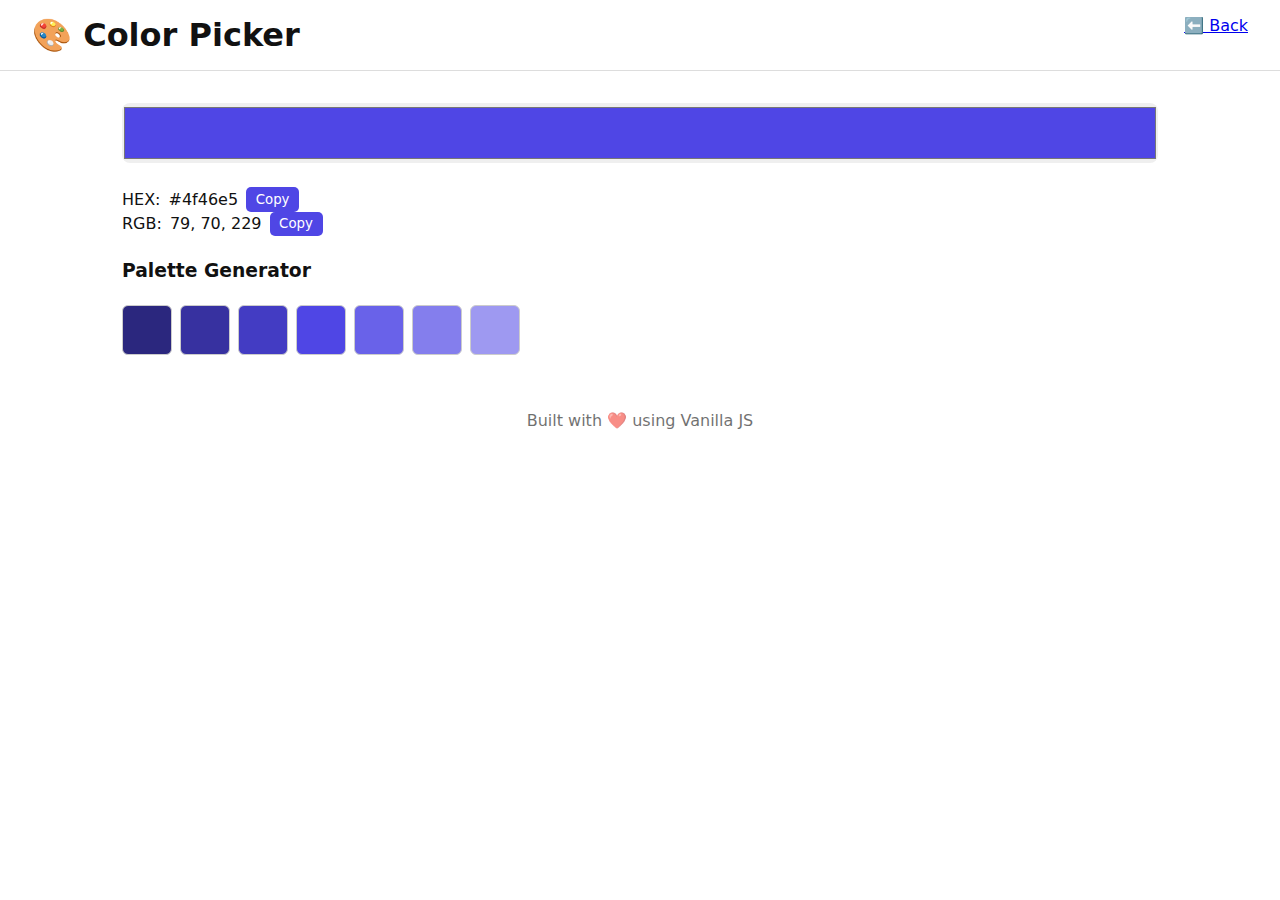
<file: tools/color.html>
<!DOCTYPE html>
<html lang="en">
<head>
  <meta charset="UTF-8" />
  <meta name="viewport" content="width=device-width, initial-scale=1.0"/>
  <title>🎨 Color Picker | Web Dev Utility Toolkit</title>
  <link rel="stylesheet" href="../style.css" />
</head>
<body>
  <header class="navbar">
    <h1>🎨 Color Picker</h1>
    <a href="../index.html" class="back-btn">⬅️ Back</a>
  </header>

  <main class="container">
    <div class="color-picker-tool">
      <input type="color" id="colorInput" value="#4f46e5" />
      <div class="color-info">
        <p>HEX: <span id="hexValue">#4f46e5</span> <button id="copyHex">Copy</button></p>
        <p>RGB: <span id="rgbValue">79, 70, 229</span> <button id="copyRgb">Copy</button></p>
      </div>

      <h3>Palette Generator</h3>
      <div class="palette" id="palette"></div>
    </div>
  </main>

  <footer>
    <p>Built with ❤️ using Vanilla JS</p>
  </footer>

  <script src="../script.js"></script>
  <script src="color.js"></script>
</body>
</html>
</file>
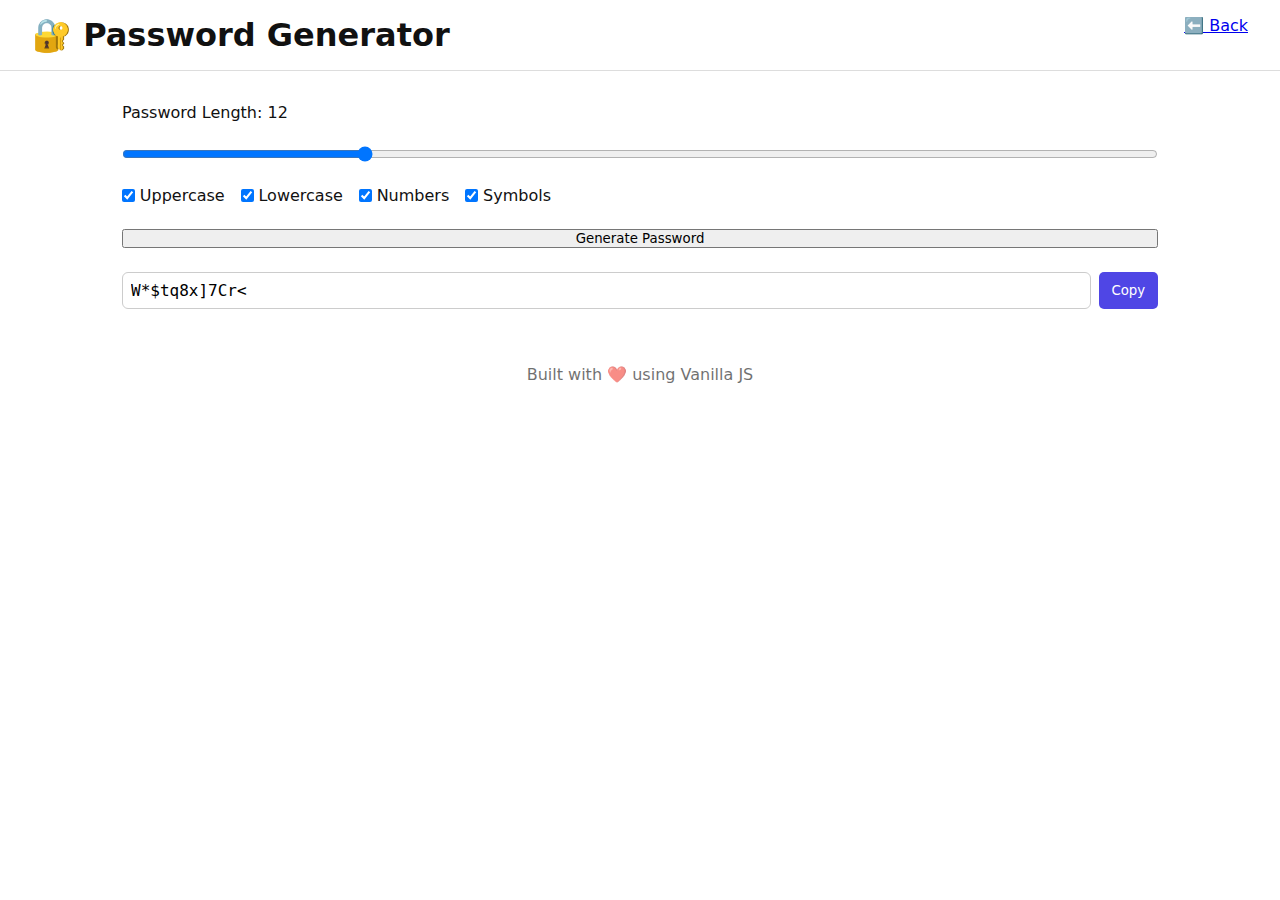
<file: tools/password.html>
<!doctype html>
<html lang="en">
  <head>
    <meta charset="UTF-8" />
    <meta name="viewport" content="width=device-width, initial-scale=1.0" />
    <title>🔐 Password Generator | Web Dev Utility Toolkit</title>
    <link rel="stylesheet" href="../style.css" />
  </head>
  <body>
    <header class="navbar">
      <h1>🔐 Password Generator</h1>
      <a href="../index.html" class="back-btn">⬅️ Back</a>
    </header>

    <main class="container">
      <div class="password-tool">
        <label for="length"
          >Password Length: <span id="lengthValue">12</span></label
        >
        <input type="range" id="length" min="6" max="32" value="12" />

        <div class="options">
          <label
            ><input type="checkbox" id="uppercase" checked /> Uppercase</label
          >
          <label
            ><input type="checkbox" id="lowercase" checked /> Lowercase</label
          >
          <label><input type="checkbox" id="numbers" checked /> Numbers</label>
          <label><input type="checkbox" id="symbols" checked /> Symbols</label>
        </div>

        <button id="generateBtn">Generate Password</button>

        <div class="result">
          <input type="text" id="passwordOutput" readonly />
          <button id="copyBtn">Copy</button>
        </div>
      </div>
    </main>

    <footer>
      <p>Built with ❤️ using Vanilla JS</p>
    </footer>

    <script src="../script.js"></script>
    <script src="password.js"></script>
  </body>
</html>
</file>
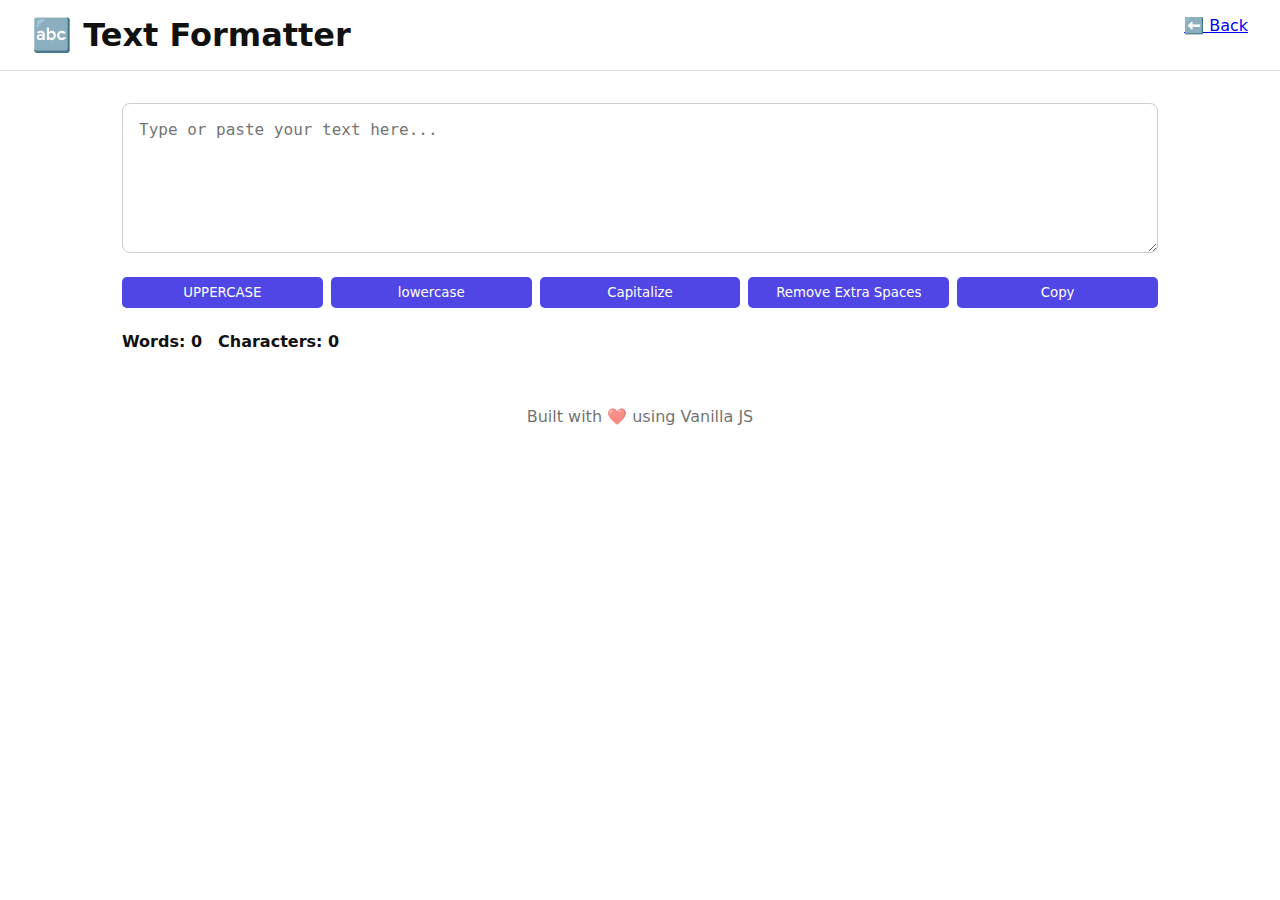
<file: tools/text.html>
<!doctype html>
<html lang="en">
  <head>
    <meta charset="UTF-8" />
    <meta name="viewport" content="width=device-width, initial-scale=1.0" />
    <title>🔤 Text Formatter | Web Dev Utility Toolkit</title>
    <link rel="stylesheet" href="../style.css" />
  </head>
  <body>
    <header class="navbar">
      <h1>🔤 Text Formatter</h1>
      <a href="../index.html" class="back-btn">⬅️ Back</a>
    </header>

    <main class="container">
      <div class="text-tool">
        <textarea
          id="inputText"
          placeholder="Type or paste your text here..."
        ></textarea>

        <div class="btn-group">
          <button id="uppercaseBtn">UPPERCASE</button>
          <button id="lowercaseBtn">lowercase</button>
          <button id="capitalizeBtn">Capitalize</button>
          <button id="removeSpacesBtn">Remove Extra Spaces</button>
          <button id="copyTextBtn">Copy</button>
        </div>

        <div class="text-stats">
          <p>Words: <span id="wordCount">0</span></p>
          <p>Characters: <span id="charCount">0</span></p>
        </div>
      </div>
    </main>

    <footer>
      <p>Built with ❤️ using Vanilla JS</p>
    </footer>

    <script src="../tools/text.js"></script>
  </body>
</html>
</file>
<file: style.css>
:root {
    --bg: #fff;
    --text: #111;
    --card: #f3f3f3;
    --accent: #4f46e5;
}

.dark {
    --bg: #0f172a;
    --text: #e5e7eb;
    --card: #1e293b;
}

* {
    margin: 0;
    padding: 0;
    box-sizing: border-box;
    font-family: system-ui, sans-serif;
}

body {
    background: var(--bg);
    color: var(--text);
    min-height: 100vh;
}

.navbar {
    display: flex;
    justify-content: space-between;
    padding: 1rem 2rem;
    border-bottom: 1px solid #ddd;
}

#themeToggle {
    font-size: 1.2rem;
    cursor: pointer;
    background: none;
    border: none;
}

.container {
    padding: 2rem;
    max-width: 1100px;
    margin: auto;
}

.subtitle {
    margin-bottom: 2rem;
    opacity: 0.8;
}

.tools-grid {
    display: grid;
    grid-template-columns: repeat(auto-fit, minmax(250px, 1fr));
    gap: 1.5rem;
}

.tool-card {
    background: var(--card);
    padding: 1.5rem;
    border-radius: 12px;
    transition: transform 0.2s ease;
}

.tool-card:hover {
    transform: translate(-5px);
}

.tool-card h2 {
    margin-bottom: 0.5rem;
}

.tool-card button {
    margin-top: 1rem;
    padding: 0.5rem 1rem;
    border: none;
    border-radius: 6px;
    background: var(--accent);
    color: white;
    cursor: pointer;
    opacity: 1;
    /* fully visible */
    transition: transform 0.2s, background 0.2s;
}

#disabled{
    cursor: not-allowed;
}

.tool-card button:hover {
    transform: translateY(-3px);
    background: #6366f1;
    /* slightly lighter accent on hover */
}

footer {
    text-align: center;
    padding: 1.5rem;
    opacity: 0.6;
}













/* Starting - Color Picker Tool - CSS */

.color-picker-tool {
    display: flex;
    flex-direction: column;
    gap: 1.5rem;
}

.color-picker-tool input[type="color"] {
    width: 100%;
    height: 60px;
    border: none;
    cursor: pointer;
    border-radius: 8px;
}

.color-info p {
    display: flex;
    align-items: center;
    gap: 0.5rem;
}

.color-info button {
    background: var(--accent);
    border: none;
    color: white;
    padding: 0.3rem 0.6rem;
    border-radius: 5px;
    cursor: pointer;
}

.palette {
    display: flex;
    gap: 0.5rem;
    flex-wrap: wrap;
}

.palette-color {
    width: 50px;
    height: 50px;
    border-radius: 6px;
    cursor: pointer;
    border: 1px solid #ccc;
    transition: transform 0.2s;
}

.palette-color:hover {
    transform: scale(1.1);
}








/* Starting - Text Formatter Tool - CSS */

.text-tool {
    display: flex;
    flex-direction: column;
    gap: 1.5rem;
}

.text-tool textarea {
    width: 100%;
    min-height: 150px;
    padding: 1rem;
    border-radius: 8px;
    border: 1px solid #ccc;
    resize: vertical;
    font-family: monospace;
    font-size: 1rem;
}

.btn-group {
    display: flex;
    flex-wrap: wrap;
    gap: 0.5rem;
}

.btn-group button {
    background: var(--accent);
    border: none;
    color: white;
    padding: 0.5rem 0.8rem;
    border-radius: 5px;
    cursor: pointer;
    flex: 1 1 120px;
    transition: transform 0.2s;
}

.btn-group button:hover {
    transform: scale(1.05);
}

.text-stats {
    display: flex;
    gap: 1rem;
    font-weight: bold;
}








/* Starting - Password Generator Tool - CSS */

.password-tool {
    display: flex;
    flex-direction: column;
    gap: 1.5rem;
}

.password-tool input[type="range"] {
    width: 100%;
}

.options {
    display: flex;
    flex-wrap: wrap;
    gap: 1rem;
}

.options label {
    display: flex;
    align-items: center;
    gap: 0.3rem;
    cursor: pointer;
}

.result {
    display: flex;
    gap: 0.5rem;
}

.result input {
    flex: 1;
    padding: 0.5rem;
    border-radius: 6px;
    border: 1px solid #ccc;
    font-family: monospace;
    font-size: 1rem;
}

.result button {
    background: var(--accent);
    border: none;
    color: white;
    padding: 0.5rem 0.8rem;
    border-radius: 5px;
    cursor: pointer;
}
</file>
